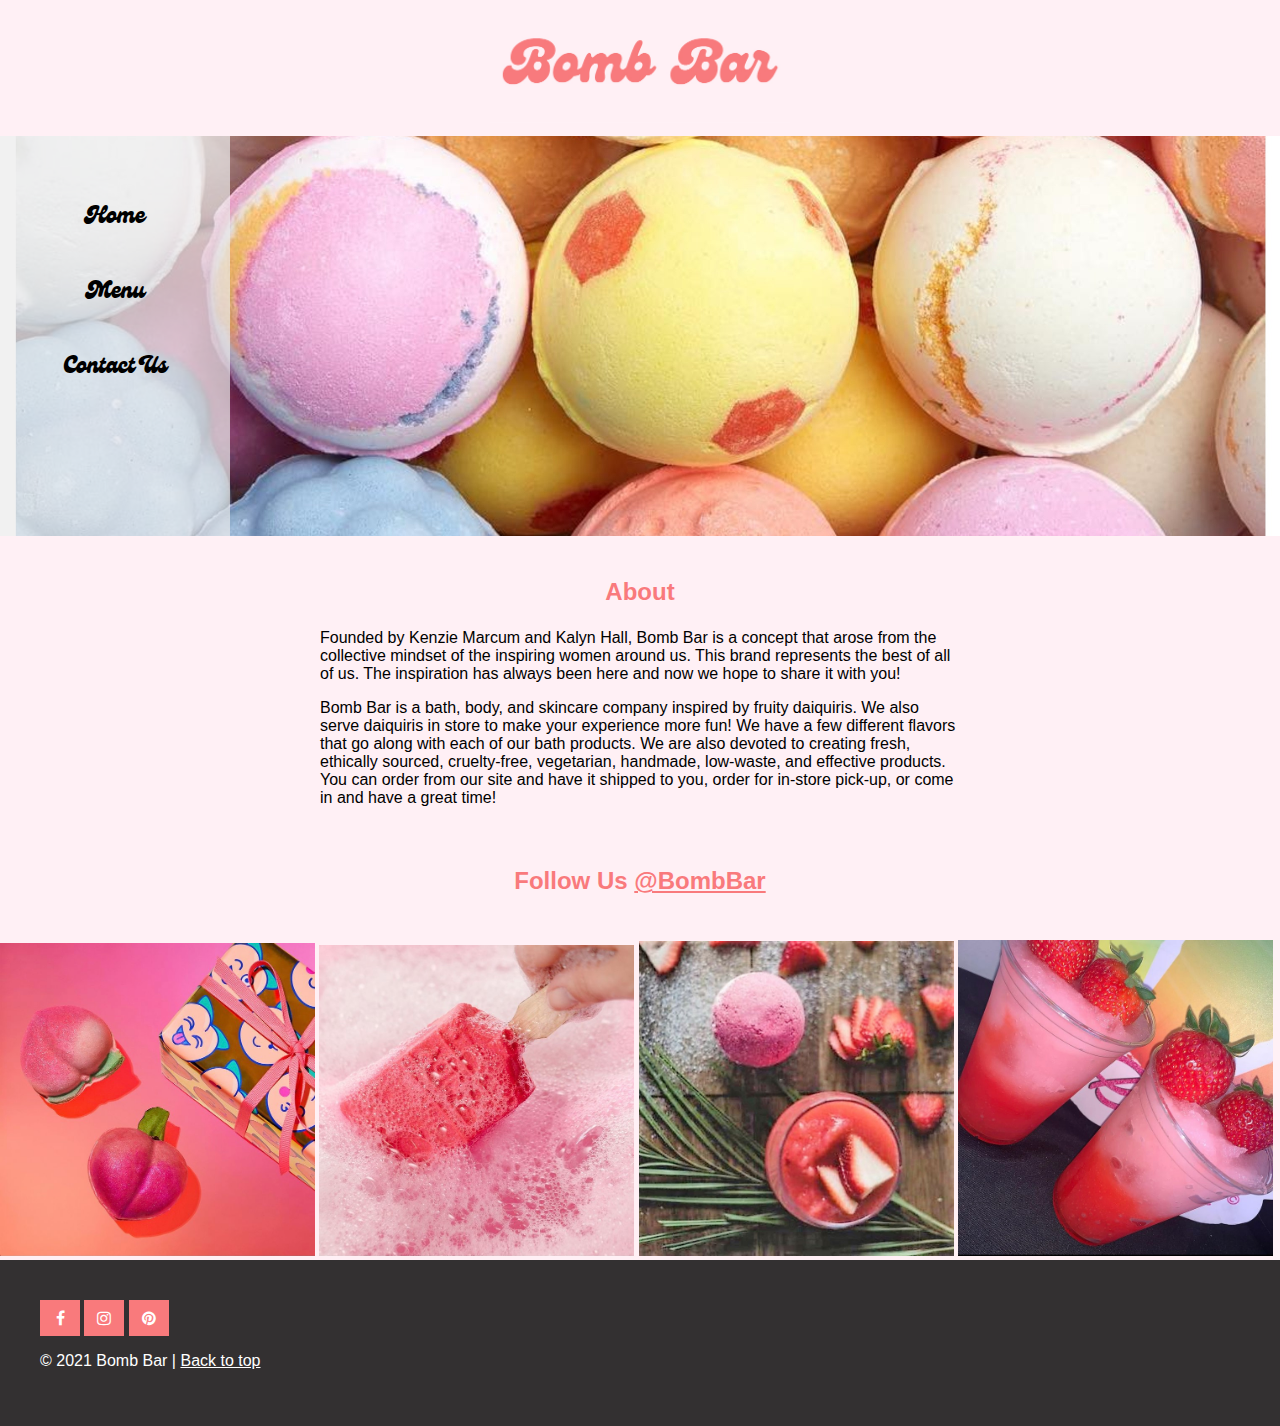
<file: index.html>
<!DOCTYPE html>
<html lang="en" dir="ltr">
    <head>
        <meta charset="utf-8">
        <title>Bomb Bar</title>
        <link rel="stylesheet" href="styles.css" type="text/css">
        <meta name="viewport" content="width=device-width, initial-scale=1.0">
        <link rel="stylesheet" href="https://cdnjs.cloudflare.com/ajax/libs/font-awesome/4.7.0/css/font-awesome.min.css">

    </head>
    <body>

          <a href="index.html"><img class="logo" src="img/logo-pink-9.jpg" alt="logo">
          <!-- Logo -->

          <div class="wrapper">




          <nav>
              <a href="index.html">Home</a>
              <a href="menu.html">Menu</a>
              <a href="contact.html">Contact Us</a>
          </nav>
          <div class="hero">
          </div>
          <!-- hero -->
        </div>
        <!-- wrapper -->

        <main>

                <div class="description">
                  <h2>About</h2>
                  <p>Founded by Kenzie Marcum and Kalyn Hall, Bomb Bar is a concept that arose from the collective mindset of the inspiring women around us.  This brand represents the best of all of us.  The inspiration has always been here and now we hope to share it with you! </p>

                  <p>Bomb Bar is a bath, body, and skincare company inspired by fruity daiquiris.  We also serve daiquiris in store to make your experience more fun! We have a few different flavors that go along with each of our bath products.  We are also devoted to creating  fresh, ethically sourced, cruelty-free, vegetarian, handmade, low-waste, and effective products.  You can order from our site and have it shipped to you, order for in-store pick-up, or come in and have a great time!</p>
                 </div>
               </main>




                <h2>Follow Us <a href="">@BombBar</a>
                </h2>




              <div class="social-media">
                <img src="img/peaches-gift-box.jpg"  alt="gift box"/>
                <img src="img/popsicle.jpg" alt="popsicle"/>
                <img src="img/strawberry-daq-2.jpg" alt="daiquiri"/>
                <img src="img/strawbs-daqs.jpg" alt="strawberry daiquiri"/>
              </div>





        <footer>
          <a href="#" class="fa fa-facebook"></a>
          <a href="#" class="fa fa-instagram"></a>
          <a href="#" class="fa fa-pinterest"></a>
          <p> &copy; 2021 Bomb Bar | <a href="#">Back to top</p>
        </footer>

    </body>
</html>
</file>
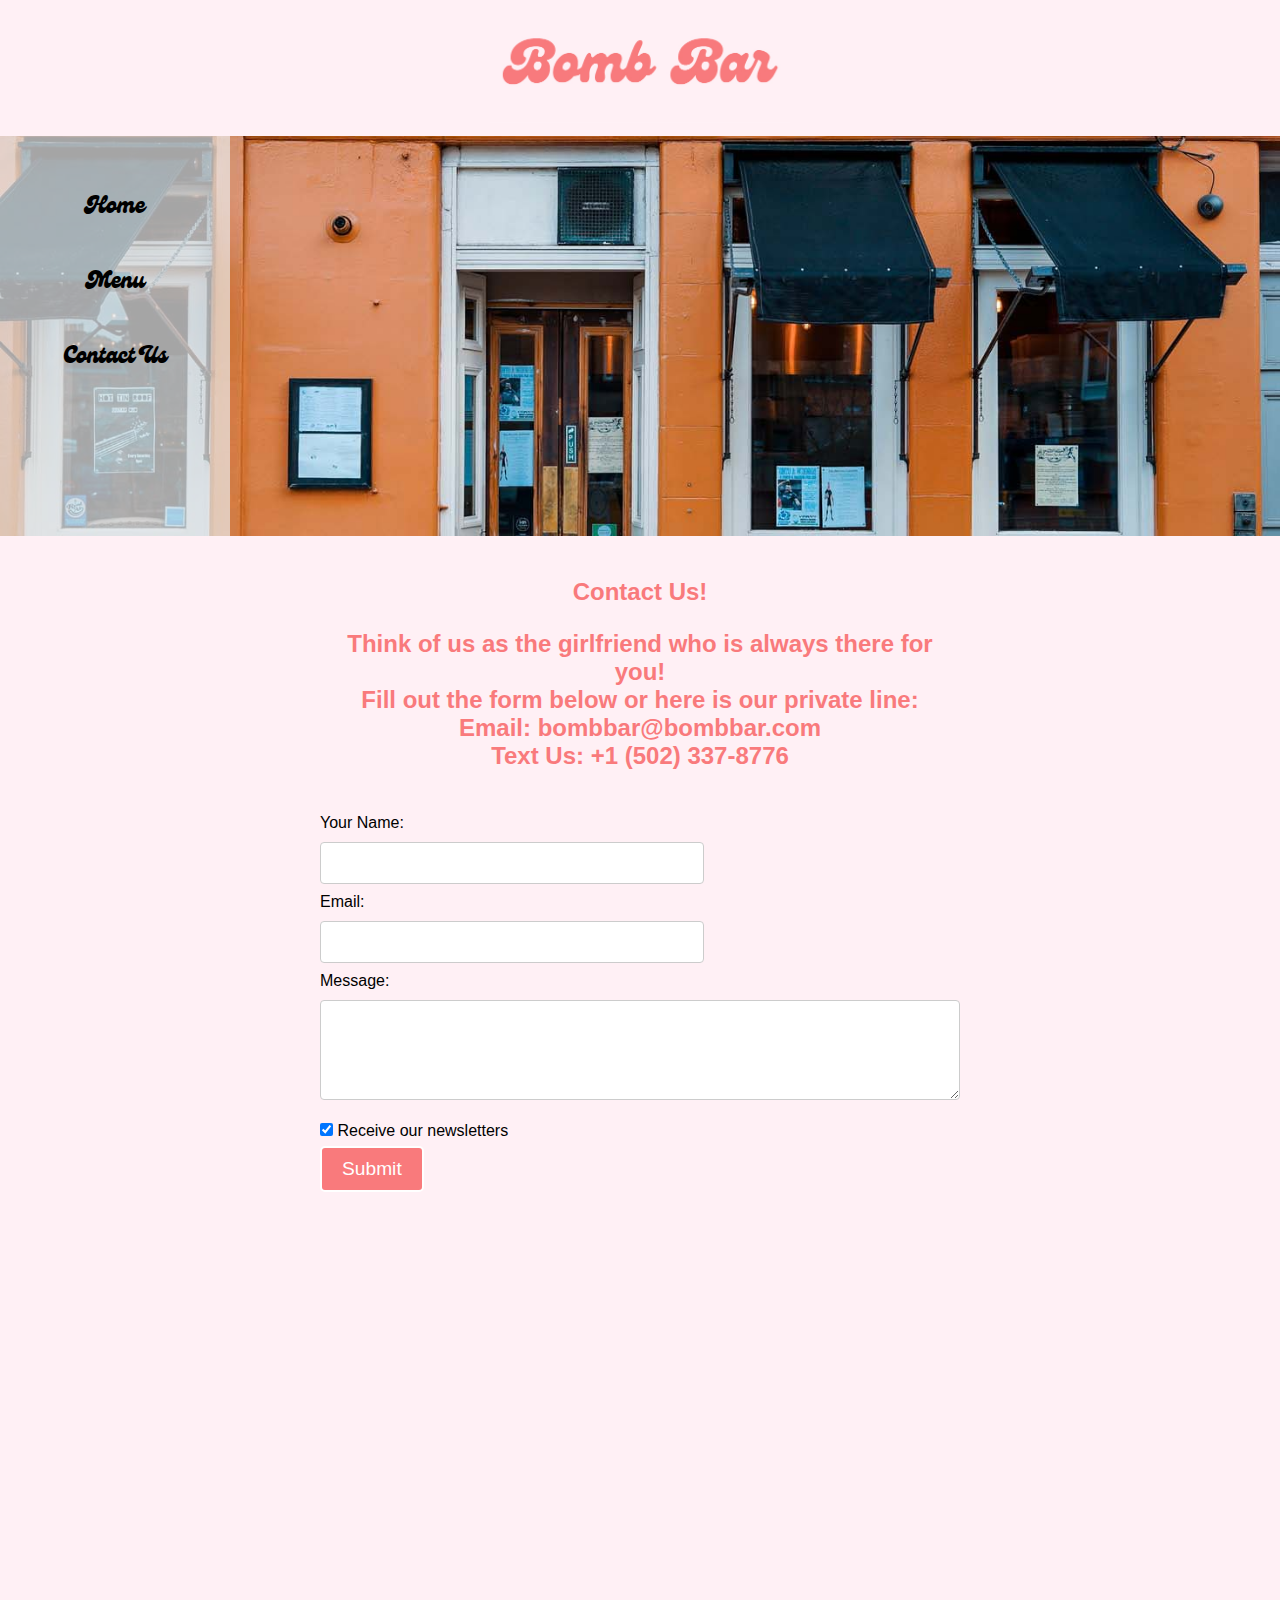
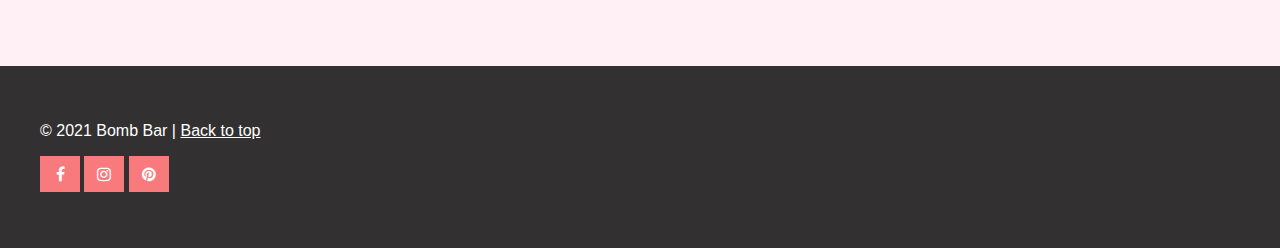
<file: contact.html>
<!DOCTYPE html>
<html lang="en" dir="ltr">
    <head>
        <meta charset="utf-8">
        <title>Bomb Bar</title>
        <link rel="stylesheet" href="styles.css" type="text/css">
        <meta name="viewport" content="width=device-width, initial-scale=1.0">
        <link rel="stylesheet" href="https://cdnjs.cloudflare.com/ajax/libs/font-awesome/4.7.0/css/font-awesome.min.css">

    </head>
    <body>

          <a href="index.html"><img class="logo" src="img/logo-pink-9.jpg" alt="logo">
          <!-- Logo -->

          <div class="contact-wrapper">




          <nav>
              <a href="index.html">Home</a>
              <a href="menu.html">Menu</a>
              <a href="contact.html">Contact Us</a>
          </nav>
          <div class="hero">
          </div>
          <!-- hero -->
        </div>
        <!-- wrapper -->

        <main>

                <div class="description">
                  <h2>Contact Us!<br>
                    <p> Think of us as the girlfriend who is always there for you!<br>
                       Fill out the form below or here is our private line:<br>
                       Email: bombbar@bombbar.com<br>
                       Text Us: +1 (502)  337-8776</p></h2>
                 </div>
               </main>



              <!-- START OF FORM -->
              <!-- <h2>Contact Us</h2> -->
              <div class="form-container">
                <form action="#">
              <!--     FORM ACTION will go to a FAKE Thank You page if you want to create one, OR remove it so hiting the submit button doesn't break the page -->

                     <label>Your Name: <br>
                     <input type="text" id="name" name="name" required></label>

                     <label>Email: <br>
                     <input type="email" id="email" name="email" required></label>

                     <label>Message: <br>
                     <textarea id="message" required></textarea></label>

                     <label id="newsletter"> <input type="checkbox" class="cursor" id="news" name="news" checked> Receive our newsletters</label>

                     <button type="submit" class="cursor contact"  value="Submit">Submit</button>

                 </form>
              </div> <!-- END OF CONTAINER DIV -->
              <!-- END OF FORM -->
              <!-- More information on forms see chapter 7 in our HTML AND CSS book -->
              <div class="map">
                  <iframe src="https://www.google.com/maps/embed?pb=!1m18!1m12!1m3!1d5755.968603679932!2d-85.72378758723387!3d38.23707986509733!2m3!1f0!2f0!3f0!3m2!1i1024!2i768!4f13.1!3m3!1m2!1s0x88690cd36998fdc3%3A0x81cf765c3ac4f39b!2s1140%20Bardstown%20Rd%2C%20Louisville%2C%20KY%2040204!5e0!3m2!1sen!2sus!4v1618947041417!5m2!1sen!2sus" width="100%" height="450" style="border:0;" allowfullscreen="" loading="lazy"></iframe>

              </div>
              <!-- END MAP -->


        <footer>
          <p> &copy; 2021 Bomb Bar | <a href="#">Back to top</p>
              <p><a href="#" class="fa fa-facebook"></a>
              <a href="#" class="fa fa-instagram"></a>
              <a href="#" class="fa fa-pinterest"></a>
            </p>
        </footer>

    </body>
</html>
</file>
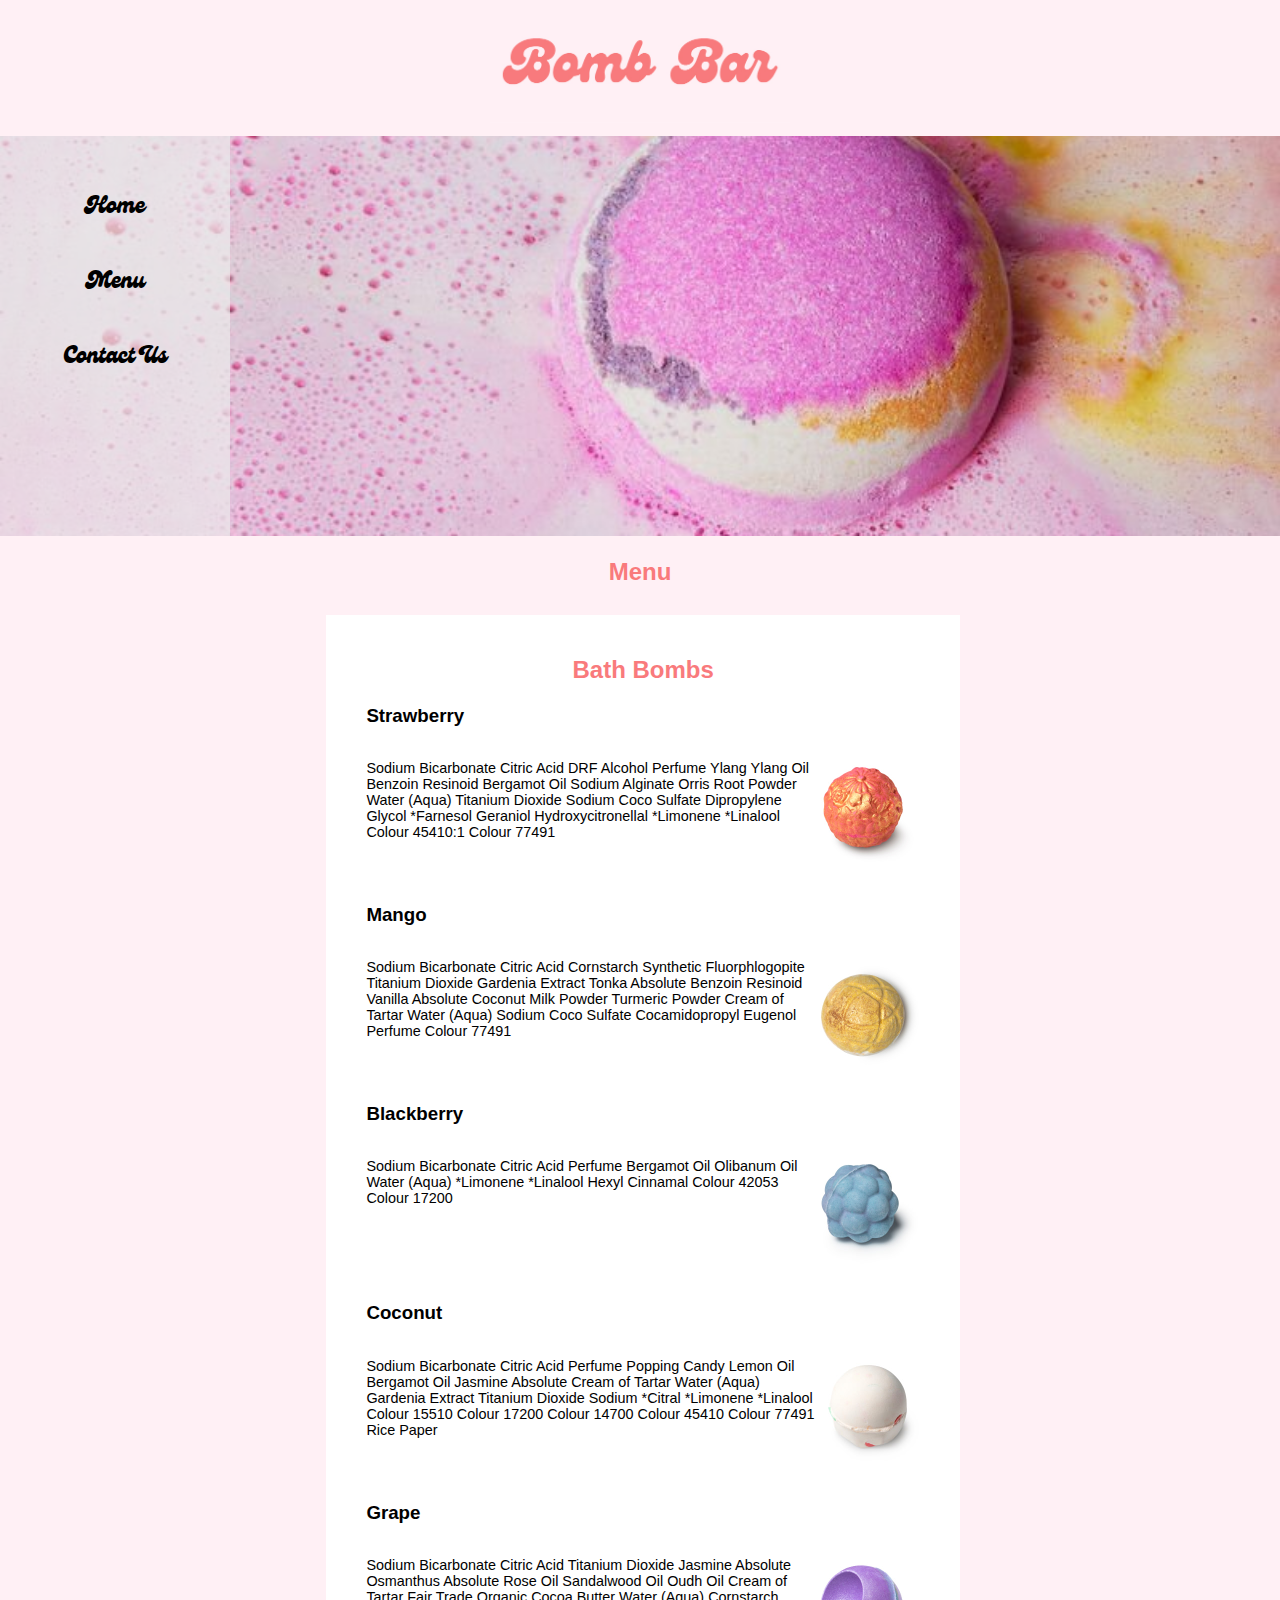
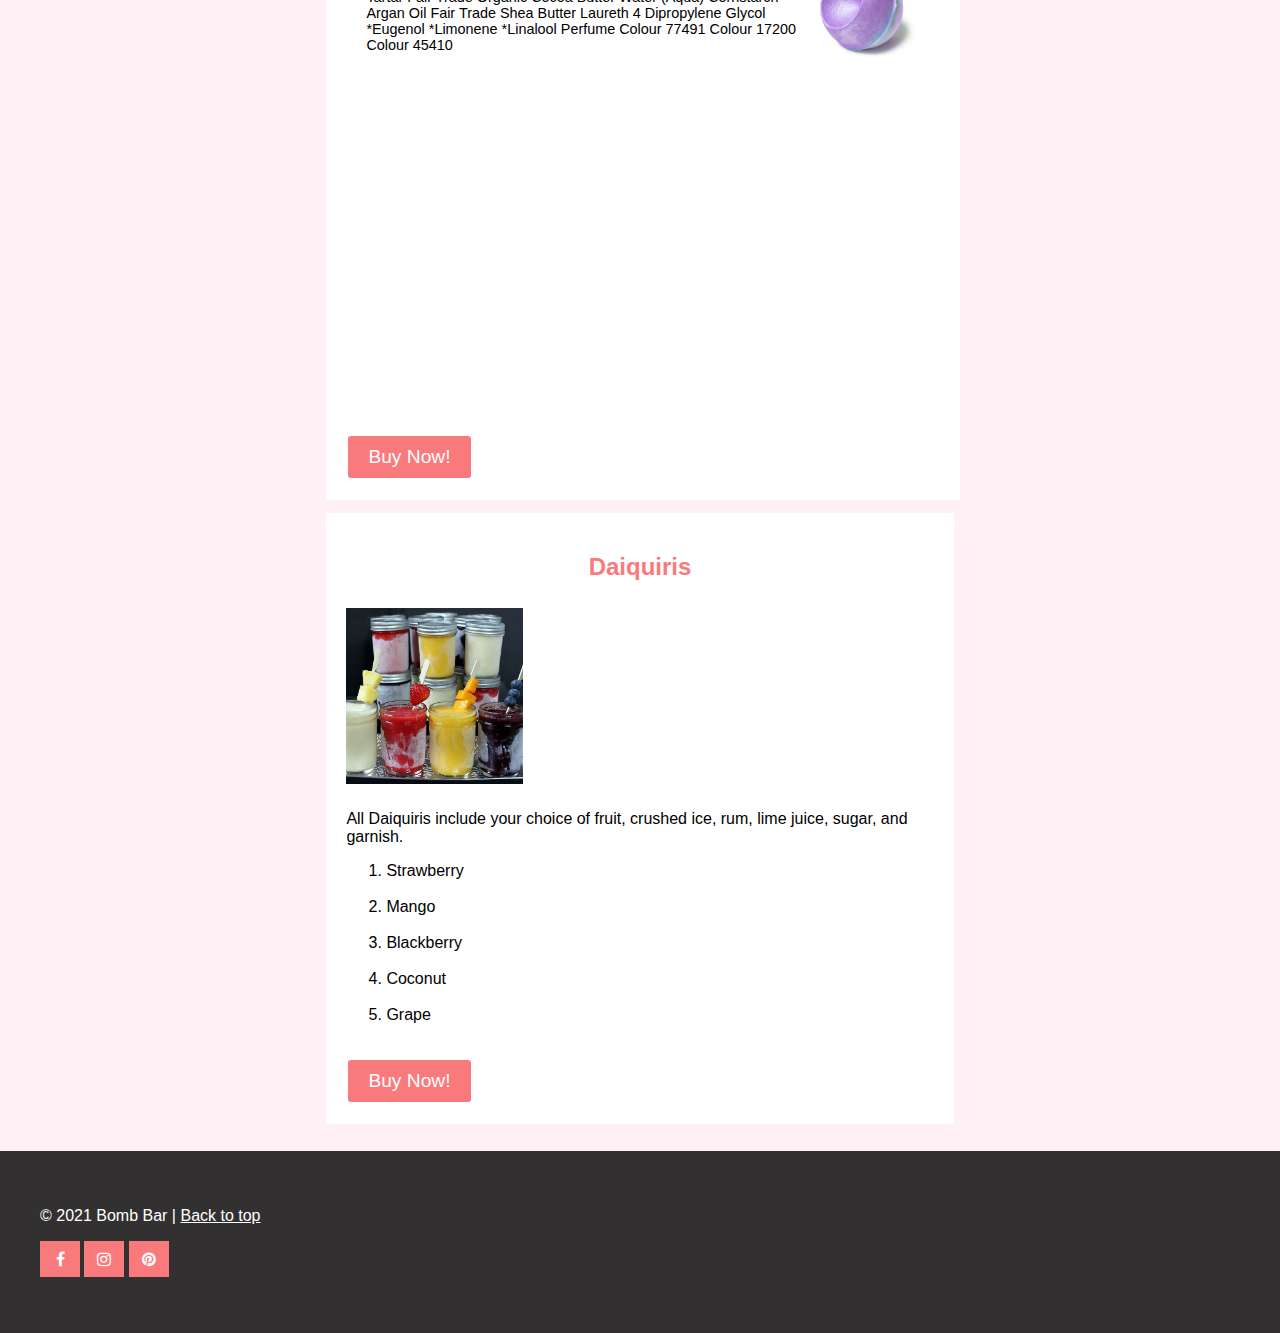
<file: menu.html>
<!DOCTYPE html>
<html lang="en" dir="ltr">
    <head>
        <meta charset="utf-8">
        <title>Bomb Bar</title>
        <link rel="stylesheet" href="styles.css" type="text/css">
        <meta name="viewport" content="width=device-width, initial-scale=1.0">
        <link rel="stylesheet" href="https://cdnjs.cloudflare.com/ajax/libs/font-awesome/4.7.0/css/font-awesome.min.css">

    </head>
    <body>

          <a href="index.html"><img class="logo" src="img/logo-pink-9.jpg" alt="logo">
          <!-- Logo -->

          <div class="menu-wrapper">




            <nav>
                <a href="index.html">Home</a>
                <a href="menu.html">Menu</a>
                <a href="contact.html">Contact Us</a>
            </nav>
          <div class="hero">
          </div>
          <!-- hero -->
        </div>
        <!-- wrapper -->



                <div class="description">
                  <h2>Menu</h2>
                  <main>

                    <div class="flexItem">
                      <h2>Bath Bombs</h2>

          <div class="flavor">
            <h3>Strawberry</h3>
            <p>            <img src="img/strawberry-bb.jpeg" alt="Strawberry">
              Sodium Bicarbonate Citric Acid DRF Alcohol Perfume Ylang Ylang Oil Benzoin Resinoid Bergamot Oil Sodium Alginate Orris Root Powder Water (Aqua) Titanium Dioxide Sodium Coco Sulfate Dipropylene Glycol  *Farnesol Geraniol Hydroxycitronellal *Limonene *Linalool Colour 45410:1 Colour 77491</p>
          </div>

          <div class="flavor">
            <h3>Mango</h3>
            <p><img src="img/mango-bb.jpeg" alt="Mango">Sodium Bicarbonate Citric Acid Cornstarch Synthetic Fluorphlogopite Titanium Dioxide Gardenia Extract Tonka Absolute Benzoin Resinoid Vanilla Absolute Coconut Milk Powder Turmeric Powder Cream of Tartar Water (Aqua) Sodium Coco Sulfate Cocamidopropyl  Eugenol Perfume Colour 77491</p>

          </div>

          <div class="flavor">
            <h3>Blackberry</h3>
            <p><img src="img/blackberry-bb.jpeg" alt="Blackberry">Sodium Bicarbonate Citric Acid Perfume Bergamot Oil Olibanum Oil Water (Aqua) *Limonene *Linalool Hexyl Cinnamal Colour 42053 Colour 17200</p>

          </div>

          <div class="flavor">
            <h3>Coconut</h3>
            <p><img src="img/coconut-bb.jpeg" alt="Coconut">Sodium Bicarbonate Citric Acid Perfume Popping Candy Lemon Oil Bergamot Oil Jasmine Absolute Cream of Tartar Water (Aqua) Gardenia Extract Titanium Dioxide Sodium *Citral *Limonene *Linalool Colour 15510 Colour 17200 Colour 14700 Colour 45410 Colour 77491 Rice Paper</p>

          </div>

          <div class="flavor">
            <h3>Grape</h3>
            <p><img src="img/grape-bb.jpeg" alt="Grape">Sodium Bicarbonate Citric Acid Titanium Dioxide Jasmine Absolute Osmanthus Absolute Rose Oil Sandalwood Oil  Oudh Oil Cream of Tartar Fair Trade Organic Cocoa Butter Water (Aqua) Cornstarch Argan Oil Fair Trade Shea Butter Laureth 4 Dipropylene Glycol *Eugenol *Limonene *Linalool Perfume Colour 77491 Colour 17200 Colour 45410</p>

          </div>


          <div class="video">

            <iframe width="675" height="380" src="https://www.youtube.com/embed/QN0VH-lgPG4" title="YouTube video player" frameborder="0" allow="accelerometer; autoplay; clipboard-write; encrypted-media; gyroscope; picture-in-picture" allowfullscreen></iframe>

          </div>
<br>

              <a><button class="buy">Buy Now!</button></a>

                    </div>


                <div class="flexItem daiquiris">

                  <h2>Daiquiris</h2>
                  <img src="img/bunch-daqs.jpeg" alt="Daiquiris">
                  <p>All Daiquiris include your choice of fruit, crushed ice, rum, lime juice, sugar, and garnish.
                  <ol>
                    <li>Strawberry</li><br />
                    <li>Mango</li><br />
                    <li>Blackberry</li><br />
                    <li>Coconut</li><br />
                    <li>Grape</li><br />
                  </ol>

              <a><button class="buy">Buy Now!</button></a>

                 </div>






               </div> <!--description-->
                 </main>



        <footer>
          <p> &copy; 2021 Bomb Bar | <a href="#">Back to top</p>
          <p><a href="#" class="fa fa-facebook"></a>
          <a href="#" class="fa fa-instagram"></a>
          <a href="#" class="fa fa-pinterest"></a></p>
        </footer>

    </body>
</html>
</file>
<file: styles.css>
@font-face{
  font-family: 'GentyDemo-Regular';
  src:url('GentyDemo-Regular.ttf');
}

body{
    background:lavenderblush;
    padding: 0;
    margin: 0;
    font-family: avenir, sans-serif;
    font-size: 16px;

}

a{
  color:#f97a7c;
}

a:hover{
  color:#b91d31;
}

img{
    width: 100%;
    display: block;
    margin: 1% auto;
    border: 0;
}

h2{
  margin: 3.5%;
  text-align: center;
  color: #F97A7C;
}

.logo{
    display: block;
    margin-left: auto;
    margin-right: auto;
    width: 60%;
    max-width: 300px;
}

nav{
    background: rgba(235,235,235,0.7);
    /* height: 60px; */
    text-align: center;
    font-family: "GentyDemo-Regular", sans-serif;

    height: 400px;
    width: 100%;
}

nav a{
    text-align: center;
    color: black;
    font-size: 1.5em;
    padding: 15px;
    margin: 10px;
    display: block;
    text-decoration: none;
}
nav a:hover{
    text-decoration: underline;
}

.wrapper{
  background-image: url("img/buncha-bb.jpeg");
  height: 400px;
  background-size: cover;
  background-repeat: no-repeat;
  background-position: right center;
}

.hero h2{
    position: absolute;
    bottom: 20%;
    right: 5%;
}

/* styles for about hero or feature */
.menu-wrapper{
  background-image: url("img/goodpinkbomb.jpeg");
  height: 400px;
  background-size: cover;
  background-repeat: no-repeat;
  background-position: right center;
}

.contact-wrapper{
  background-image: url("img/orangestore.jpg");
  height: 400px;
  background-size: cover;
  background-repeat: no-repeat;
  background-position: right center;
}
/* end about styles ----------- */

main{
    margin: 20px auto 20px auto;
        /* top right bottom left */
    display: flex;
    flex-wrap: wrap;
}

.flexItem{
  flex-basis: 90%;
  flex-grow: 2;
  margin: 2px 10px;
  background: white;
  padding: 10px;
}

.description{
  display: block;
  margin-left: auto;
  margin-right: auto;
  width: 80%;
}

.flavor{
  padding-left: 20px;
  padding-right: 20px;
}

.flavor img{
  float: right;
  width: 150px;
  display: inline;
}

.flavor p{
  float: left;
  width: 299px;
  font-size: 0.9em;
}

.flavor::after{
  clear:both;
  display: table;
  content: "";
}

.daiquiris{
  padding: auto 20px;
}


.fa {
  padding: 10px;
  font-size: 10px;
  width: 20px;
  text-align: center;
  text-decoration: none;
}
.fa-facebook {
  background: #F97A7C;
  color: white;
}

.fa-instagram {
  background: #F97A7C;
  color: white;
}

.fa-pinterest {
  background: #F97A7C;
  color: white;
}


.social-media{
display: block;
margin-left: auto;
margin-right: auto;
width: 100%;
}

.social-media img{
  width: 100%;
  padding: 0;
  margin: 0;
}

.video{
  position: relative;
  height: 0;
  padding-bottom: 56.25%;
}

.video iframe{
  position: absolute;
  top: 0;
  left: 0;
  width: 100%;
  height: 100%;
}

button{
  bottom: 8%;
  right: 5%;
  background: #F97A7C;
  padding: 10px 20px;
  border: 2px white solid;
  color: white;
  font-size: 1.2em;
  border-radius: 5px;
}

.buy button{
  position: fixed;
  background: #F97A7C;
  border: 2px solid white;
  /* Rounded corners */
  border-radius: 4px;
  /* Text color */
  color:white;
  margin-top: 20px;
  margin-bottom: 20px;
  padding:10px 20px;
  font-size: 1.1em;
}

.contact button{
  /* CHANGED COLORS bellow */
  background: #F97A7C;
  border: 2px solid white;
  /* Rounded corners */
  border-radius: 4px;
  /* Text color */
  color:white;
  margin-top: 20px;
  margin-bottom: 20px;
  padding:10px 20px;
  font-size: 1.1em;
}



footer{
      background: rgba(0,0,0,0.8);
      padding: 40px;
}

footer p{
        color: white;
}

footer a{
        color: white;
}

/* MAP STYLES */
.map{
  width: 90%;
  margin-right: auto;
  margin-left: auto;
  display: block;
}

/* START MOBILE FORM STYLES */
    .form-container{
/*       TO CENTER add AUTO for margin right and left*/
      margin: 20px auto;
/*  WIDTH 100%  FOR MOBILE DEVICES*/
      width:90%;
      display:block;
      font-size:1em;
    }
    form p{
      margin-bottom:5px;

    }
    label{
      display:block;
    }
    #newsletter input{
      display:inline;
      width:auto;
    }
    input{
      /* FOR MOBILE use WIDTH:100% */
      width:100%;
      padding:1.7%;
      margin:1.5% 0;
      font-size: 1em;
      border-radius: 4px;
      border:1px solid #ccc;
      box-sizing: border-box;
    }
    textarea{
      min-height:100px;
       /* FOR MOBILE use WIDTH:100% */
      width: 100%;
      padding: 2%;
      margin: 1.5% 0;
      font-size: 1em;
      border: 1px solid #ccc;
      border-radius: 4px;
      box-sizing: border-box;
    }



/* medium size below */
@media screen and (min-width: 700px) {
        .logo{
          /* width: 350px; */
        }
        img{
            width:30%;
            display: inline;
        }

        .flavor img{
          width: 100px;
          padding-left: 3px;
        }

        .flavor p{
          width: 100%;
        }

        .description{
          display: block;
          margin-left: auto;
          margin-right: auto;
          width: 50%;
        }

        .flexItem{
          margin: 1%;
          padding: 20px;
          flex-basis: 44%;
        }

        .flexItem:first-child{
          margin-right: 0;
        }

        .wrapper{
          display: flex;
        }

        nav{
            width: 18%;
            max-width: 300px;
        }

        .hero{
          width: 70%;
        }

        .social-media{
        display: block;
        margin-left: auto;
        margin-right: auto;
        width: 100%;
        }

        .social-media img{
          width: 24.6%;
          padding: 0;
          margin: 0;
        }

        .map{

        }



        /*         START DESKTOP FORM STYLES */
     .form-container{
/*         CHANGE WIDTH of FORM TO YOUR PREFERENCE */
       width:50%;
     }
     input{
        /* CHANGE WIDTH TO YOUR PREFERENCE */
       width:60%;
     }
     .contact button{
       background: #F97A7C;
       border: 1px solid white;
       /* Rounded corners */
       border-radius: 4px;
       /* Text color */
       color:white;
       margin-top: 20px;
       margin-bottom: 20px;
       padding:10px 20px;
       font-size: 1.1em;
       /* margin-top: 2%;
       margin-bottom: 2%; */
     }


}

/* large screen styles below */
@media screen and (min-width: 1300px){



}
</file>
